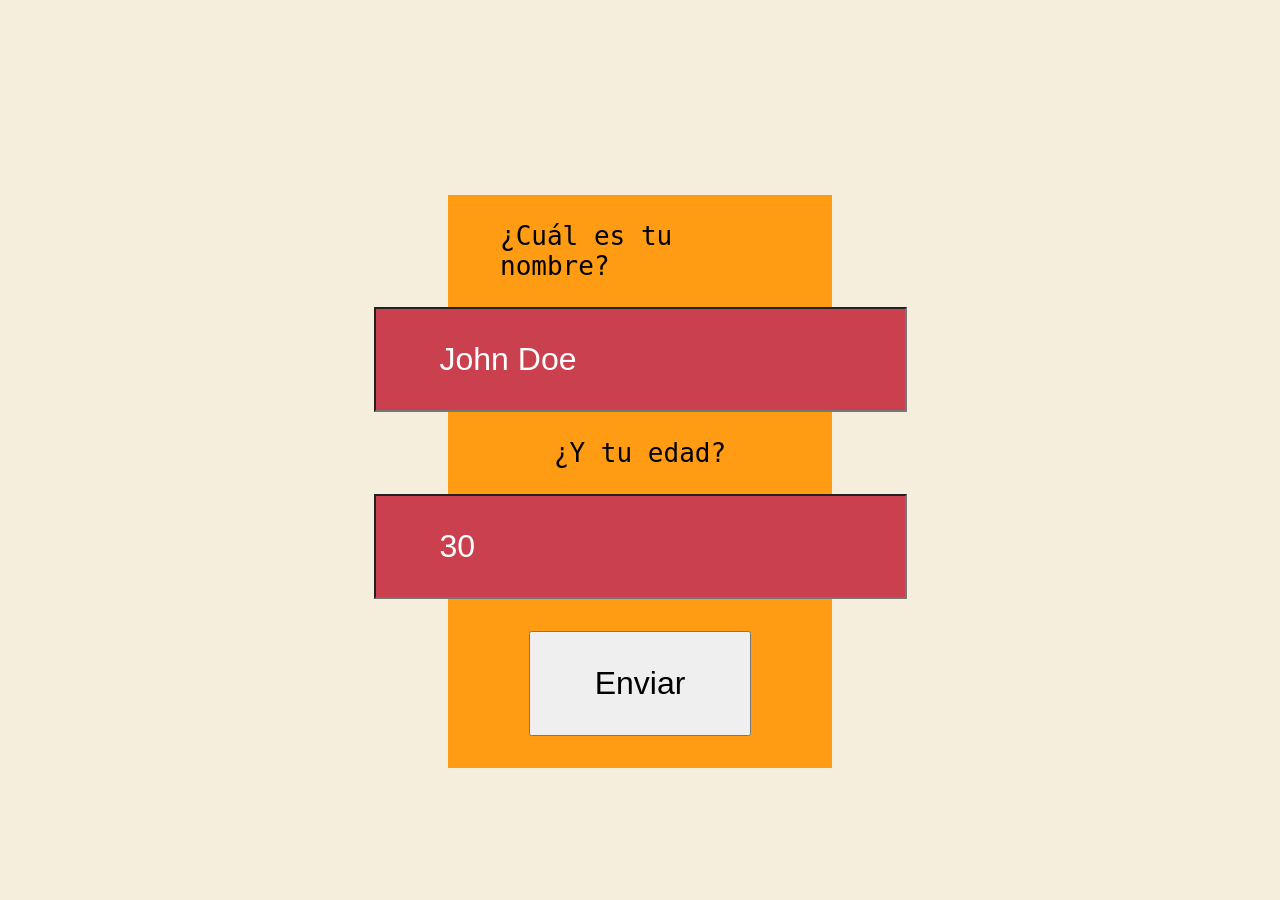
<file: index.html>
<!doctype html>
<html lang="en">
  <head>
    <meta charset="UTF-8" />
    <meta name="viewport" content="width=device-width, initial-scale=1" />
    <title>ES6</title>
    <link rel="stylesheet" href="style.css" />
    <script defer src="index.js"></script>
  </head>
  <body>
    <form method="post" name="myForm">
      <label for="name">¿Cuál es tu nombre?</label>
      <input
        name="name"
        type="text"
        placeholder="John Doe"
        id="nameIn"
        required
      />
      <label for="age">¿Y tu edad?</label>
      <input name="age" type="number" placeholder="30" id="ageIn" required />
      <button>Enviar</button>
    </form>
    <dialog>
      <button onclick="closeModal()">X</button>
      <h3>Bienvenidx</h3>
      <p></p>
      <p></p>
    </dialog>
  </body>
</html>
</file>
<file: style.css>
body {
  background-color: #f6eedc;
  box-sizing: border-box;
  margin: 0;
  padding: 0;
  font-family: monospace;
}
form {
  display: flex;
  flex-flow: column nowrap;
  justify-content: center;
  align-items: center;
  background-color: #ff9c14;
  width: 30%;
  margin: 0 auto;
  margin-top: 15em;
}
form > * {
  padding: 1em 2em;
  font-size: 2em;
}
input {
  background-color: #ca404e;
}
::placeholder {
  color: white;
}
input:last-child {
  margin-bottom: 2em;
}
button {
  margin: 1em;
}
dialog {
  position: absolute;
  top: 20%;
  width: 50%;
  height: 60%;
  background-color: #651d72;
}

h3 {
  text-align: center;
  font-size: 4em;
}

p {
  text-align: center;
  font-size: 6em;
  text-transform: capitalize;
  padding: 0;
}

dialog > button {
  font-size: 4em;
  background-color: transparent;
  border: solid 4px black;
  cursor: pointer;
  margin: 0;
}
</file>
